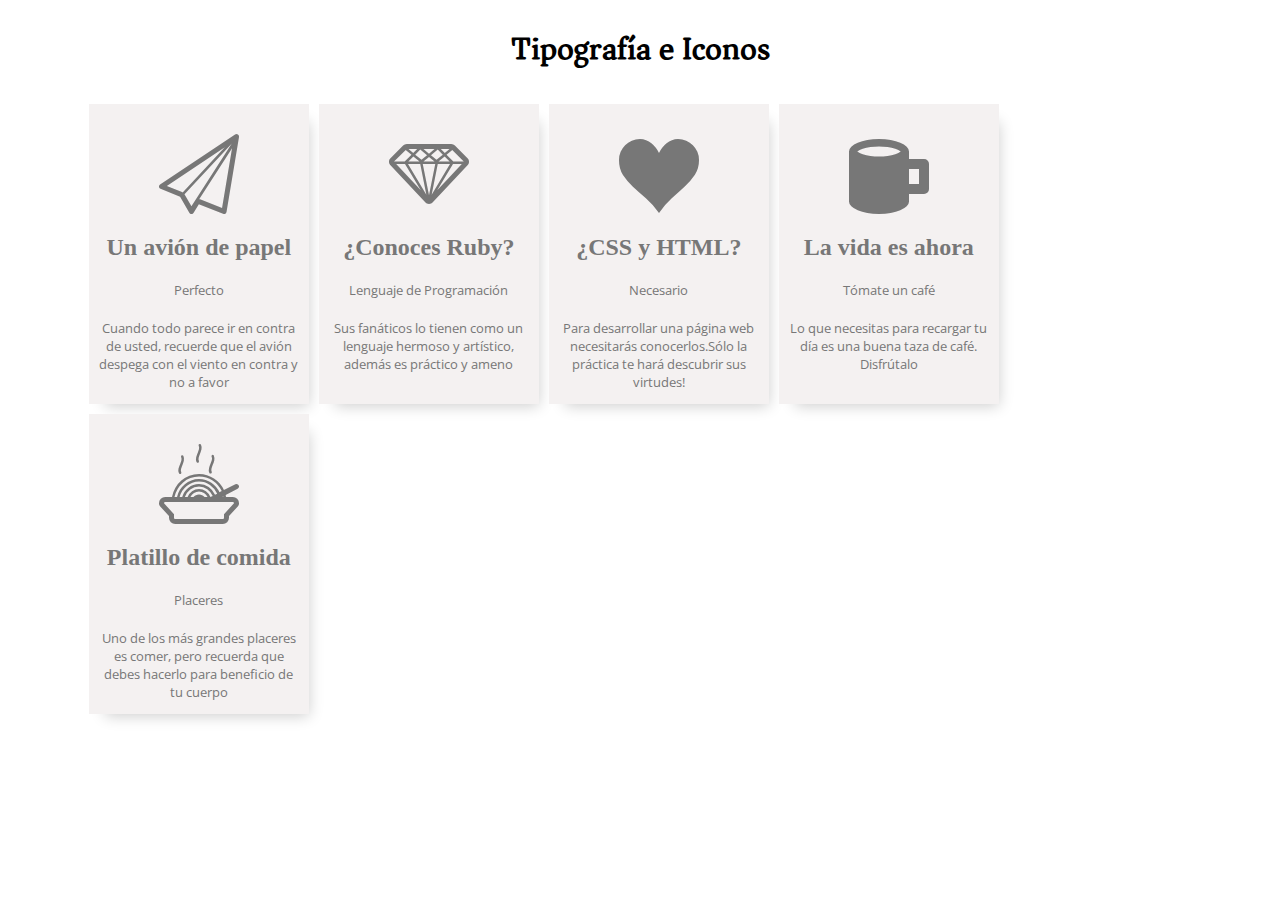
<file: index.html>
<!DOCTYPE html>
<html lang="en">
<head>
  <meta charset="UTF-8">
  <meta name="viewport" content="width=device-width, initial-scale=1.0">
  <meta http-equiv="X-UA-Compatible" content="ie=edge">
  <link rel="stylesheet" href="css/main.css">
  <link rel="stylesheet" href="fonts/style.css">
  <link href="https://fonts.googleapis.com/css?family=Open+Sans:400,800" rel="stylesheet">
  <link href="https://fonts.googleapis.com/css?family=Asar" rel="stylesheet">
  <title>Tipografías</title>
</head>
<body>
  <h1>Tipografía e Iconos</h1>
  <div class="contenido">
    <div class="box uno">
      <span class="icono1 ico"></span>
        <h2>Un avión de papel</h2>
        <h5>Perfecto</h5>
        <p>Cuando todo parece ir en contra de usted, recuerde que el avión despega con el viento en contra y no a favor</p>
    </div>
    <div class="box dos">
      <span class="icono2 ico"></span>
        <h2>¿Conoces Ruby?</h2>
        <h5>Lenguaje de Programación</h5>
        <p>Sus fanáticos lo tienen como un lenguaje hermoso y artístico, además es práctico y ameno</p>
    </div>
    <div class="box tres">
      <span class="icono3 ico"></span>
        <h2>¿CSS y HTML?</h2>
        <h5>Necesario</h5>
        <p>Para desarrollar una página web necesitarás conocerlos.Sólo la práctica te hará descubrir sus virtudes!</p>
    </div>
    <div class="box cuatro">
      <span class="icono4 ico"></span>
        <h2>La vida es ahora</h2>
        <h5>Tómate un café</h5>
        <p>Lo que necesitas para recargar tu día es una buena taza de café. Disfrútalo</p>
    </div>
    <div class="box cinco">
      <span class="icono5 ico"></span>
        <h2>Platillo de comida</h2>
        <h5>Placeres</h5>
        <p>Uno de los más grandes placeres es comer, pero recuerda que debes hacerlo para beneficio de tu cuerpo</p>
    </div>
  </div>

</body>
</html>
</file>
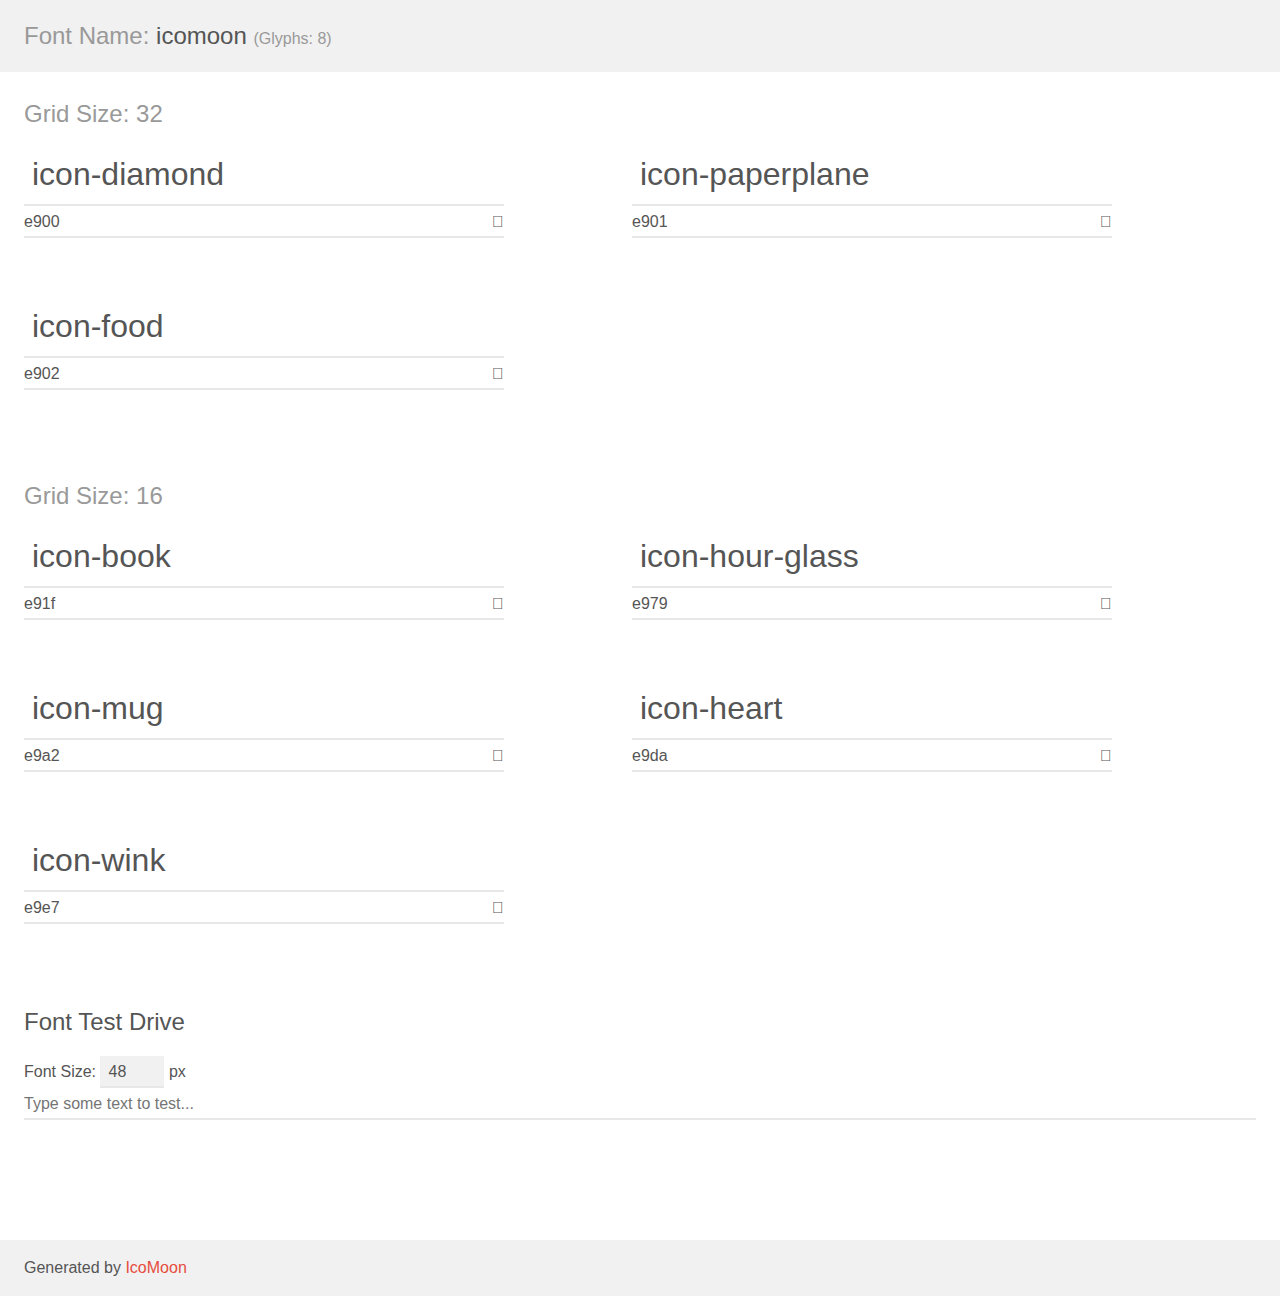
<file: fonts/demo.html>
<!doctype html>
<html>
<head>
    <meta charset="utf-8">
    <title>IcoMoon Demo</title>
    <meta name="description" content="An Icon Font Generated By IcoMoon.io">
    <meta name="viewport" content="width=device-width, initial-scale=1">
    <link rel="stylesheet" href="demo-files/demo.css">
    <link rel="stylesheet" href="style.css"></head>
<body>
    <div class="bgc1 clearfix">
        <h1 class="mhmm mvm"><span class="fgc1">Font Name:</span> icomoon <small class="fgc1">(Glyphs:&nbsp;8)</small></h1>
    </div>
    <div class="clearfix mhl ptl">
        <h1 class="mvm mtn fgc1">Grid Size: 32</h1>
        <div class="glyph fs1">
            <div class="clearfix bshadow0 pbs">
                <span class="icon-diamond">
                
                </span>
                <span class="mls"> icon-diamond</span>
            </div>
            <fieldset class="fs0 size1of1 clearfix hidden-false">
                <input type="text" readonly value="e900" class="unit size1of2" />
                <input type="text" maxlength="1" readonly value="&#xe900;" class="unitRight size1of2 talign-right" />
            </fieldset>
            <div class="fs0 bshadow0 clearfix hidden-true">
                <span class="unit pvs fgc1">liga: </span>
                <input type="text" readonly value="" class="liga unitRight" />
            </div>
        </div>
        <div class="glyph fs1">
            <div class="clearfix bshadow0 pbs">
                <span class="icon-paperplane">
                
                </span>
                <span class="mls"> icon-paperplane</span>
            </div>
            <fieldset class="fs0 size1of1 clearfix hidden-false">
                <input type="text" readonly value="e901" class="unit size1of2" />
                <input type="text" maxlength="1" readonly value="&#xe901;" class="unitRight size1of2 talign-right" />
            </fieldset>
            <div class="fs0 bshadow0 clearfix hidden-true">
                <span class="unit pvs fgc1">liga: </span>
                <input type="text" readonly value="" class="liga unitRight" />
            </div>
        </div>
        <div class="glyph fs1">
            <div class="clearfix bshadow0 pbs">
                <span class="icon-food">
                
                </span>
                <span class="mls"> icon-food</span>
            </div>
            <fieldset class="fs0 size1of1 clearfix hidden-false">
                <input type="text" readonly value="e902" class="unit size1of2" />
                <input type="text" maxlength="1" readonly value="&#xe902;" class="unitRight size1of2 talign-right" />
            </fieldset>
            <div class="fs0 bshadow0 clearfix hidden-true">
                <span class="unit pvs fgc1">liga: </span>
                <input type="text" readonly value="" class="liga unitRight" />
            </div>
        </div>
    </div>
    <div class="clearfix mhl ptl">
        <h1 class="mvm mtn fgc1">Grid Size: 16</h1>
        <div class="glyph fs2">
            <div class="clearfix bshadow0 pbs">
                <span class="icon-book">
                
                </span>
                <span class="mls"> icon-book</span>
            </div>
            <fieldset class="fs0 size1of1 clearfix hidden-false">
                <input type="text" readonly value="e91f" class="unit size1of2" />
                <input type="text" maxlength="1" readonly value="&#xe91f;" class="unitRight size1of2 talign-right" />
            </fieldset>
            <div class="fs0 bshadow0 clearfix hidden-true">
                <span class="unit pvs fgc1">liga: </span>
                <input type="text" readonly value="book, read" class="liga unitRight" />
            </div>
        </div>
        <div class="glyph fs2">
            <div class="clearfix bshadow0 pbs">
                <span class="icon-hour-glass">
                
                </span>
                <span class="mls"> icon-hour-glass</span>
            </div>
            <fieldset class="fs0 size1of1 clearfix hidden-false">
                <input type="text" readonly value="e979" class="unit size1of2" />
                <input type="text" maxlength="1" readonly value="&#xe979;" class="unitRight size1of2 talign-right" />
            </fieldset>
            <div class="fs0 bshadow0 clearfix hidden-true">
                <span class="unit pvs fgc1">liga: </span>
                <input type="text" readonly value="hour-glass, loading" class="liga unitRight" />
            </div>
        </div>
        <div class="glyph fs2">
            <div class="clearfix bshadow0 pbs">
                <span class="icon-mug">
                
                </span>
                <span class="mls"> icon-mug</span>
            </div>
            <fieldset class="fs0 size1of1 clearfix hidden-false">
                <input type="text" readonly value="e9a2" class="unit size1of2" />
                <input type="text" maxlength="1" readonly value="&#xe9a2;" class="unitRight size1of2 talign-right" />
            </fieldset>
            <div class="fs0 bshadow0 clearfix hidden-true">
                <span class="unit pvs fgc1">liga: </span>
                <input type="text" readonly value="mug, drink3" class="liga unitRight" />
            </div>
        </div>
        <div class="glyph fs2">
            <div class="clearfix bshadow0 pbs">
                <span class="icon-heart">
                
                </span>
                <span class="mls"> icon-heart</span>
            </div>
            <fieldset class="fs0 size1of1 clearfix hidden-false">
                <input type="text" readonly value="e9da" class="unit size1of2" />
                <input type="text" maxlength="1" readonly value="&#xe9da;" class="unitRight size1of2 talign-right" />
            </fieldset>
            <div class="fs0 bshadow0 clearfix hidden-true">
                <span class="unit pvs fgc1">liga: </span>
                <input type="text" readonly value="heart, like" class="liga unitRight" />
            </div>
        </div>
        <div class="glyph fs2">
            <div class="clearfix bshadow0 pbs">
                <span class="icon-wink">
                
                </span>
                <span class="mls"> icon-wink</span>
            </div>
            <fieldset class="fs0 size1of1 clearfix hidden-false">
                <input type="text" readonly value="e9e7" class="unit size1of2" />
                <input type="text" maxlength="1" readonly value="&#xe9e7;" class="unitRight size1of2 talign-right" />
            </fieldset>
            <div class="fs0 bshadow0 clearfix hidden-true">
                <span class="unit pvs fgc1">liga: </span>
                <input type="text" readonly value="wink, emoticon9" class="liga unitRight" />
            </div>
        </div>
    </div>

    <!--[if gt IE 8]><!-->
    <div class="mhl clearfix mbl">
        <h1>Font Test Drive</h1>
        <label>
            Font Size: <input id="fontSize" type="number" class="textbox0 mbm"
            min="8" value="48" />
            px
        </label>
        <input id="testText" type="text" class="phl size1of1 mvl"
        placeholder="Type some text to test..." value=""/>
        <div id="testDrive" class="icon-">&nbsp;
        </div>
    </div>
    <!--<![endif]-->
    <div class="bgc1 clearfix">
        <p class="mhl">Generated by <a href="https://icomoon.io/app">IcoMoon</a></p>
    </div>

    <script src="demo-files/demo.js"></script>
</body>
</html>
</file>
<file: css/main.css>
.contenido{
  height: 300px;
  margin:20px 6%;
}

.box{
  width: 220px;
  height: 270px;
  box-shadow: 8px 10px 14px -8px #CECECE;
  float:left;
  text-align: center;
  background-color: #F4F1F1;
  color:#777777;
  padding-top: 30px;
  margin:5px;
  -webkit-transition:all 1s ease;
  -moz-transition:all 1s ease;
  -o-transition:all 1s ease;
  transition: all 1s ease;
}

h1{
  text-align: center;
  font-family: 'Asar', serif;
}

h2,{
  font-family: 'Open Sans', sans-serif;
  font-weight: 800;
  margin:10px auto;
}

h5{
  font-family: 'Open Sans', sans-serif;
  font-weight: 400;
  margin:20px auto;
}

p{
  font-family: 'Open Sans', sans-serif;
  font-weight: 400;
  padding:0 10px 20px;
  font-size: 0.8rem;
}

.box:hover{
  padding-top: 10px;
  background-color:white;
  color:#7AA2F4;
  -webkit-transform:scale(1.1);
  -webkit-transition:all 0.5s ease-in-out;
  cursor:pointer;
}

.box:hover h5{
  color:black;
}
</file>
<file: fonts/style.css>
@font-face {
  font-family: 'icomoon';
  src:  url('fonts/icomoon.eot?4pbtu6');
  src:  url('fonts/icomoon.eot?4pbtu6#iefix') format('embedded-opentype'),
    url('fonts/icomoon.ttf?4pbtu6') format('truetype'),
    url('fonts/icomoon.woff?4pbtu6') format('woff'),
    url('fonts/icomoon.svg?4pbtu6#icomoon') format('svg');
  font-weight: normal;
  font-style: normal;
}

[class^="icon-"], [class*=" icon-"] {
  /* use !important to prevent issues with browser extensions that change fonts */
  font-family: 'icomoon' !important;
  speak: none;
  font-style: normal;
  font-weight: normal;
  font-variant: normal;
  text-transform: none;
  line-height: 1;

  /* Better Font Rendering =========== */
  -webkit-font-smoothing: antialiased;
  -moz-osx-font-smoothing: grayscale;
}

.ico{
  font-family: 'icomoon';
  font-size: 80px;
  color:#777777;
}

.icono1:before {
  content: "\e901";
}

.icono2:before {
  content: "\e900";
}

.icono3:before {
  content: "\e9da";
}

.icono4:before {
  content: "\e9a2";
}

.icono5:before {
  content: "\e902";
}
</file>
<file: fonts/demo-files/demo.css>
body {
  padding: 0;
  margin: 0;
  font-family: sans-serif;
  font-size: 1em;
  line-height: 1.5;
  color: #555;
  background: #fff;
}
h1 {
  font-size: 1.5em;
  font-weight: normal;
}
small {
  font-size: .66666667em;
}
a {
  color: #e74c3c;
  text-decoration: none;
}
a:hover, a:focus {
  box-shadow: 0 1px #e74c3c;
}
.bshadow0, input {
  box-shadow: inset 0 -2px #e7e7e7;
}
input:hover {
  box-shadow: inset 0 -2px #ccc;
}
input, fieldset {
  font-family: sans-serif;
  font-size: 1em;
  margin: 0;
  padding: 0;
  border: 0;
}
input {
  color: inherit;
  line-height: 1.5;
  height: 1.5em;
  padding: .25em 0;
}
input:focus {
  outline: none;
  box-shadow: inset 0 -2px #449fdb;
}
.glyph {
  font-size: 16px;
  width: 15em;
  padding-bottom: 1em;
  margin-right: 4em;
  margin-bottom: 1em;
  float: left;
  overflow: hidden;
}
.liga {
  width: 80%;
  width: calc(100% - 2.5em);
}
.talign-right {
  text-align: right;
}
.talign-center {
  text-align: center;
}
.bgc1 {
  background: #f1f1f1;
}
.fgc1 {
  color: #999;
}
.fgc0 {
  color: #000;
}
p {
  margin-top: 1em;
  margin-bottom: 1em;
}
.mvm {
  margin-top: .75em;
  margin-bottom: .75em;
}
.mtn {
  margin-top: 0;
}
.mtl, .mal {
  margin-top: 1.5em;
}
.mbl, .mal {
  margin-bottom: 1.5em;
}
.mal, .mhl {
  margin-left: 1.5em;
  margin-right: 1.5em;
}
.mhmm {
  margin-left: 1em;
  margin-right: 1em;
}
.mls {
  margin-left: .25em;
}
.ptl {
  padding-top: 1.5em;
}
.pbs, .pvs {
  padding-bottom: .25em;
}
.pvs, .pts {
  padding-top: .25em;
}
.unit {
  float: left;
}
.unitRight {
  float: right;
}
.size1of2 {
  width: 50%;
}
.size1of1 {
  width: 100%;
}
.clearfix:before, .clearfix:after {
  content: " ";
  display: table;
}
.clearfix:after {
  clear: both;
}
.hidden-true {
  display: none;
}
.textbox0 {
  width: 3em;
  background: #f1f1f1;
  padding: .25em .5em;
  line-height: 1.5;
  height: 1.5em;
}
#testDrive {
  display: block;
  padding-top: 24px;
  line-height: 1.5;
}
.fs0 {
  font-size: 16px;
}
.fs1 {
  font-size: 32px;
}
.fs2 {
  font-size: 32px;
}
</file>
